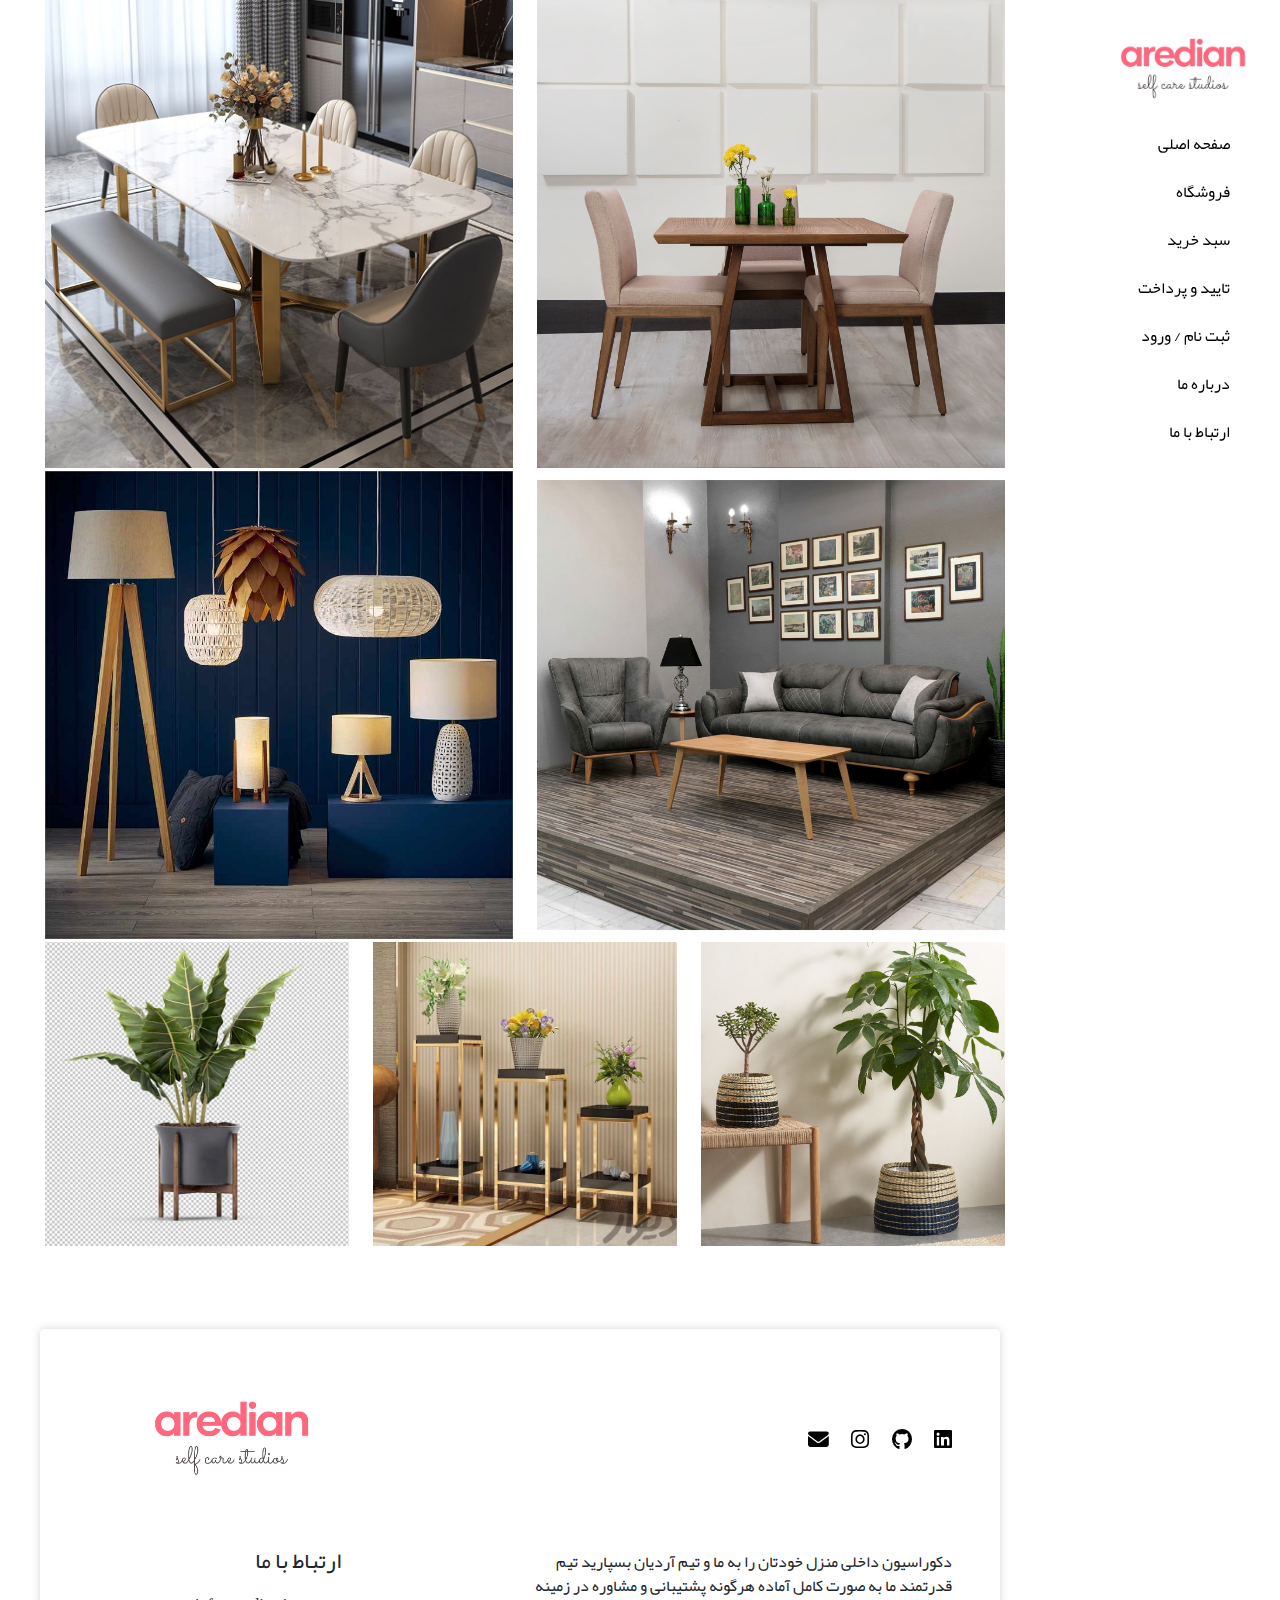
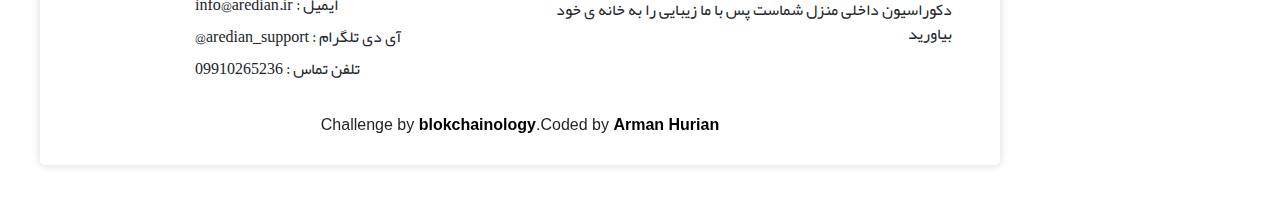
<file: index.html>
<!DOCTYPE html>
<html lang="fa" dir="rtl">
<head>
    <meta charset="UTF-8">
    <meta http-equiv="X-UA-Compatible" content="IE=edge">
    <meta name="viewport" content="width=device-width, initial-scale=1.0">
    <link rel="stylesheet" href="https://cdnjs.cloudflare.com/ajax/libs/font-awesome/6.3.0/css/all.min.css">
    <link rel="stylesheet" href="vendor/Bootstrap/bootstrap.min.css">
    <link rel="stylesheet" href="style css/reset.css">
    <!-- <link href="https://fonts.googleapis.com/css2?family=Epilogue:wght@300;400;500;600;700;800;900&display=swap"
        rel="stylesheet" /> -->
    <link rel="stylesheet" href="style css/style.css">
    <title>Main Page</title>
</head>
<body>

    <div class="big-Container">
        
        <div class="menu-bar">
            <div class="menu-bar__header">
                <img class="myImage" src="image/17+.jpg" alt="" srcset="">
                <div class="menu-response-container">
                    <i class="fas fa-bars menu-icon-response"></i>
                </div>
                <ul class="menu-bar__header-list">
                    <li class="menu-bar__header-item">
                        <a  href="index.html" class="menu-bar__header-item-link">صفحه اصلی</a>
                    </li>
                    <li class="menu-bar__header-item">
                        <a  href="store.html" class="menu-bar__header-item-link">فروشگاه</a>
                    </li>
                    <li class="menu-bar__header-item">
                        <a  href="basketShop.html" class="menu-bar__header-item-link">سبد خرید</a>
                    </li>
                    <li class="menu-bar__header-item">
                        <a  href="pay.html" class="menu-bar__header-item-link ">تایید و پرداخت</a>
                    </li>
                    <li class="menu-bar__header-item">
                        <a  href="login.html" class="menu-bar__header-item-link">ثبت نام / ورود</a>
                    </li>
                    <li class="menu-bar__header-item">
                        <a  href="about.html" class="menu-bar__header-item-link">درباره ما</a>
                    </li>
                    <li class="menu-bar__header-item">
                        <a  href="contact.html" class="menu-bar__header-item-link"> ارتباط با ما</a>
                    </li>
                </ul>
            </div>
        </div>
        <div class="main-page__items-of_product">
            <div class="row">
                <div class="col-6 wooden-dining-table-box">
                    <div class="main-page__items-of_product-box">
                        <p class="main-page__items-of_product-priceText">شروع قیمت از 3/600/000</p>
                        <p class="main-page__items-of_product-box-text">میز ناهارخوری پایه چوبی</p>
                    </div>
                    <img class="main-page__items-of_product-image" src="image/kaveh-1-paye-chobi.jpg" alt="" srcset="">
                </div>
                <div class="col-6 steel-base-dining-table-box">
                    <div class="main-page__items-of_product-box2">
                        <p class="main-page__items-of_product-priceText">شروع قیمت از 5/200/000</p>
                        <p class="main-page__items-of_product-box-text">میز ناهارخوری پایه استیل</p>
                    </div>
                    <img class="main-page__items-of_product-image" src="image/stone-dinning-table-still-1.jpg" alt="" srcset="">
                </div>
            </div>
            <div class="row">
                <div class="col-6 sofa-box">
                    <div class="main-page__items-of_product-box">
                        <p class="main-page__items-of_product-priceText">شروع قیمت از 14/800/000</p>
                        <p class="main-page__items-of_product-box-text">سرویس مبلمان</p>
                    </div>
                    <img class="main-page__items-of_product-image" src="image/سرویس-مبلمان-تختخواب-شو-مدل-دایان-نمای-کامل.jpg" alt="" srcset="">
                </div>
                <div class="col-6 abazhor-box">
                    <div class="main-page__items-of_product-box2">
                        <p class="main-page__items-of_product-priceText">شروع قیمت از 600/000</p>
                        <p class="main-page__items-of_product-box-text">انواع آباژور</p>
                    </div>
                    <img class="main-page__items-of_product-image" src="image/آباژور.jpg" alt="" srcset="">
                </div>
            </div>
            <div class="row">
                <div class="col-4 wicker-pot-box">
                    <div class="main-page__items-of_product-box3">
                        <p class="main-page__items-of_product-priceText">شروع قیمت از 150/000</p>
                        <p class="main-page__items-of_product-box-text"> گلدون حصیری</p>
                    </div>
                    <img class="main-page__items-of_product-image" src="image/گلدون حصیری.jpg" alt="" srcset="">
                </div>
                <div class="col-4 metal-pot-box">
                    <div class="main-page__items-of_product-box1">
                        <p class="main-page__items-of_product-priceText">شروع قیمت از 350/000</p>
                        <p class="main-page__items-of_product-box-text">گلدون پایه فلزی </p>
                    </div>
                    <img class="main-page__items-of_product-image" src="image/گلدان پایه فلزی.webp" alt="" srcset="">
                </div>
                <div class="col-4 wooden-pot-box">
                    <div class="main-page__items-of_product-box3">
                        <p class="main-page__items-of_product-priceText">شروع قیمت از 200/000</p>
                        <p class="main-page__items-of_product-box-text">گلدون پایه چوبی </p>
                    </div>
                    <img class="main-page__items-of_product-image" src="image/گلدان پایه چوبی.jpeg" alt="" srcset="">
                </div>
            </div>
            
        </div>
    </div>

    <footer class="myfooter-page">
        <div class="myfooter-container">
            <div class="myfooter-container-first-line">
                <div class="myfooter-container-first-line-left">
                    <ul class="myfooter-container-first-line-list">
                        <li class="myfooter-container-first-line-item">
                            <a href="https://linkedin.com/Armanhurian"  class="myfooter-container-first-line-item-link">
                                <i class="fab fa-linkedin myfooter-container-first-line-item-icon"></i>
                            </a>
                        </li>
                        <li class="myfooter-container-first-line-item">
                            <a href="https://github.com/Armanhurian" class="myfooter-container-first-line-item-link">
                                <i class="fab fa-github myfooter-container-first-line-item-icon"></i>
                            </a>
                        </li>
                        <li class="myfooter-container-first-line-item">
                            <a href="https://instagram.com/Armanhurian" class="myfooter-container-first-line-item-link">
                                <i class="fab fa-instagram myfooter-container-first-line-item-icon"></i>
                            </a>
                        </li>
                        <li class="myfooter-container-first-line-item">
                            <a href="https://hurianarmann@gmail.com" class="myfooter-container-first-line-item-link">
                                <i class="fas fa-envelope myfooter-container-first-line-item-icon"></i>
                            </a>
                        </li>
                    </ul>
                </div>
                <div class="myfooter-container-first-line-right">
                    <img class="myImage2" src="image/17.png" alt="" srcset="">
                </div>
            </div>
            <div class="myfooter-container-description row">
               <span class="myfooter-container-text col-6">
                  دکوراسیون داخلی منزل خودتان را به ما و تیم آردیان بسپارید 
                  تیم قدرتمند ما به صورت کامل آماده هرگونه پشتیبانی و مشاوره در زمینه 
                  دکوراسیون داخلی منزل شماست 
                  پس با ما زیبایی را به خانه ی خود بیاورید   
               </span>
               <span class="myfooter-container-text-contact col-6">
                 <h1 class="myfooter-container-text-contact-title">ارتباط با ما</h1>
                 <ul class="myfooter-container-text-contact-title-list">
                    <li class="myfooter-container-text-contact-title-item">ایمیل : info@aredian.ir</li>
                    <li class="myfooter-container-text-contact-title-item">آی دی تلگرام : aredian_support@</li>
                    <li class="myfooter-container-text-contact-title-item">تلفن تماس : 09910265236</li>
                 </ul>
               </span>
            </div>
            <div class="myTitleContainer d-flex justify-content-center">
                <p class="myTitleP">Challenge by <a href="https://blokchainology.com/"><strong>blokchainology</strong></a>.Coded by <a href="https://blokchainology.com/team/"><strong>Arman Hurian</strong></a></p>
            </div>
        </div>
    </footer>



    <script src="index.js"></script>
</body>
</html>
</file>
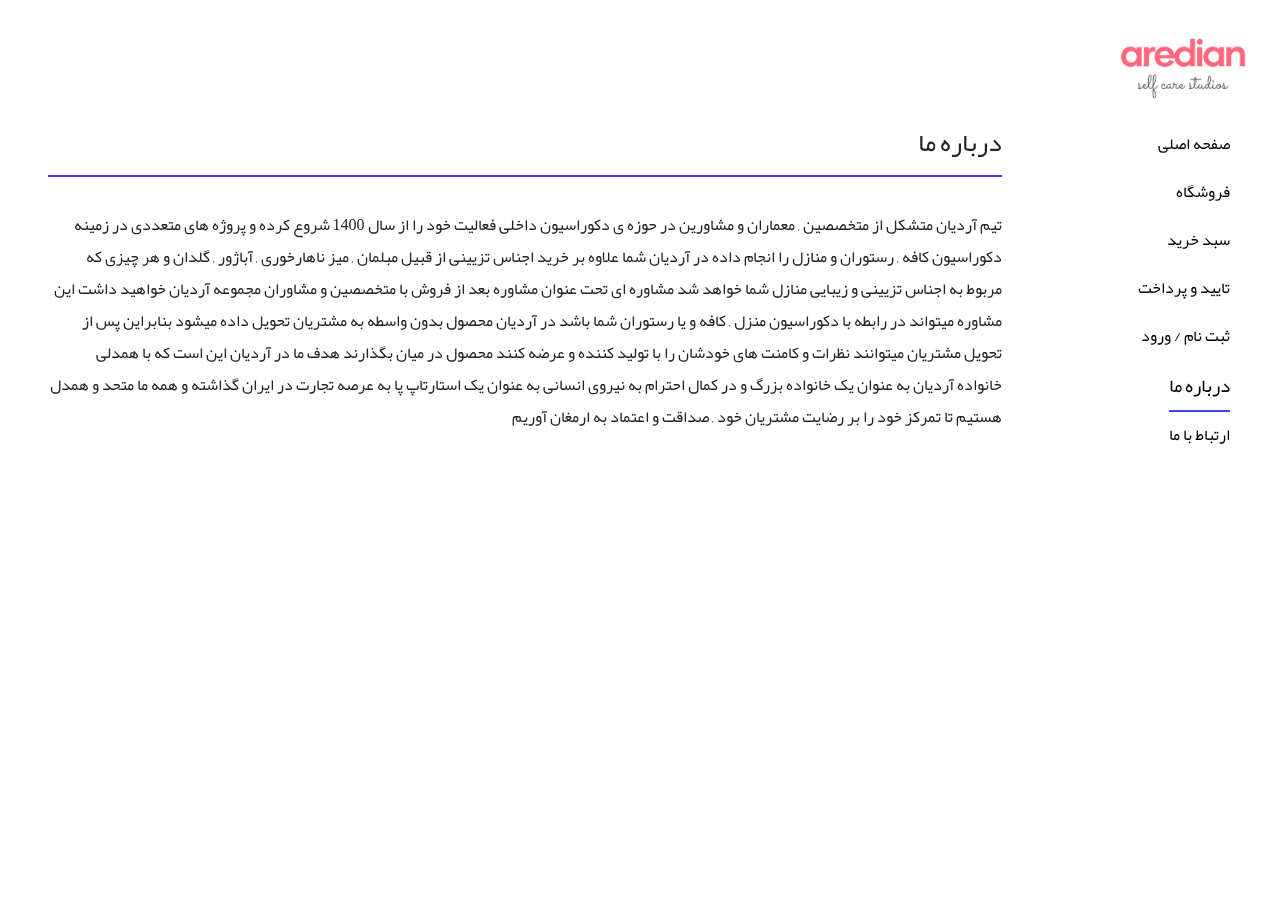
<file: about.html>
<!DOCTYPE html>
<html lang="fa" dir="rtl">
<head>
    <meta charset="UTF-8">
    <meta http-equiv="X-UA-Compatible" content="IE=edge">
    <meta name="viewport" content="width=device-width, initial-scale=1.0">
    <link rel="stylesheet" href="https://cdnjs.cloudflare.com/ajax/libs/font-awesome/6.3.0/css/all.min.css">
    <link rel="stylesheet" href="vendor/Bootstrap/bootstrap.min.css">
    <link rel="stylesheet" href="style css/reset.css">
    <!-- <link href="https://fonts.googleapis.com/css2?family=Epilogue:wght@300;400;500;600;700;800;900&display=swap"
        rel="stylesheet" /> -->
    <link rel="stylesheet" href="style css/about.css">
    <title>About-Me</title>
</head>
<body>

    <div class="big-Container">

        <div class="menu-bar">
            <div class="menu-bar__header">
                <img class="myImage" src="image/17+.jpg" alt="" srcset="">
                <div class="menu-response-container">
                    <i class="fas fa-bars menu-icon-response"></i>
                </div>
                <ul class="menu-bar__header-list">
                    <li class="menu-bar__header-item">
                        <a id="1" href="index.html" class="menu-bar__header-item-link">صفحه اصلی</a>
                    </li>
                    <li class="menu-bar__header-item">
                        <a id="2" href="store.html" class="menu-bar__header-item-link">فروشگاه</a>
                    </li>
                    <li class="menu-bar__header-item">
                        <a id="3" href="basketShop.html" class="menu-bar__header-item-link">سبد خرید</a>
                    </li>
                    <li class="menu-bar__header-item">
                        <a id="4" href="pay.html" class="menu-bar__header-item-link">تایید و پرداخت</a>
                    </li>
                    <li class="menu-bar__header-item">
                        <a id="5" href="login.html" class="menu-bar__header-item-link">ثبت نام / ورود</a>
                    </li>
                    <li class="menu-bar__header-item">
                        <a id="6" href="about.html" class="menu-bar__header-item-link">درباره ما</a>
                    </li>
                    <li class="menu-bar__header-item">
                        <a id="7" href="contact.html" class="menu-bar__header-item-link"> ارتباط با ما</a>
                    </li>
                </ul>
            </div>
        </div>

        <div class="abot-me-container">
            <div class="about-me-box">
                <h1 class="about-me-box-title">درباره ما</h1>
                <p class="about-me-box-subtitle">
                    تیم آردیان متشکل از متخصصین , معماران و مشاورین در حوزه ی دکوراسیون داخلی فعالیت خود را از سال 1400 شروع کرده و پروژه های متعددی در زمینه دکوراسیون کافه , رستوران و منازل 
                    را انجام داده 
                    در آردیان شما علاوه بر خرید اجناس تزیینی از قبیل مبلمان , میز ناهارخوری , آباژور , گلدان و هر چیزی که مربوط به  اجناس تزیینی و زیبایی منازل شما خواهد شد مشاوره ای تحت عنوان مشاوره بعد از فروش با متخصصین و مشاوران مجموعه آردیان خواهید داشت
                    این مشاوره میتواند در رابطه با دکوراسیون منزل , کافه و یا رستوران شما باشد 
                    در آردیان محصول بدون واسطه به مشتریان تحویل داده میشود بنابراین پس از تحویل مشتریان میتوانند نظرات و کامنت های خودشان را با تولید کننده و عرضه کنند محصول در میان بگذارند
                    هدف ما در آردیان این است که با همدلی خانواده آردیان به عنوان یک خانواده بزرگ و در کمال احترام به نیروی انسانی به عنوان یک استارتاپ پا به عرصه تجارت در ایران گذاشته و همه ما متحد و همدل هستیم تا تمرکز خود را بر رضایت مشتریان خود , صداقت و اعتماد به ارمغان آوریم
                    
                </p>
            </div>
        </div>
    </div>
    <!-- <script type="module" src="spa.js"></script> -->
    <script src="about.js"></script>
</body>
</html>
</file>
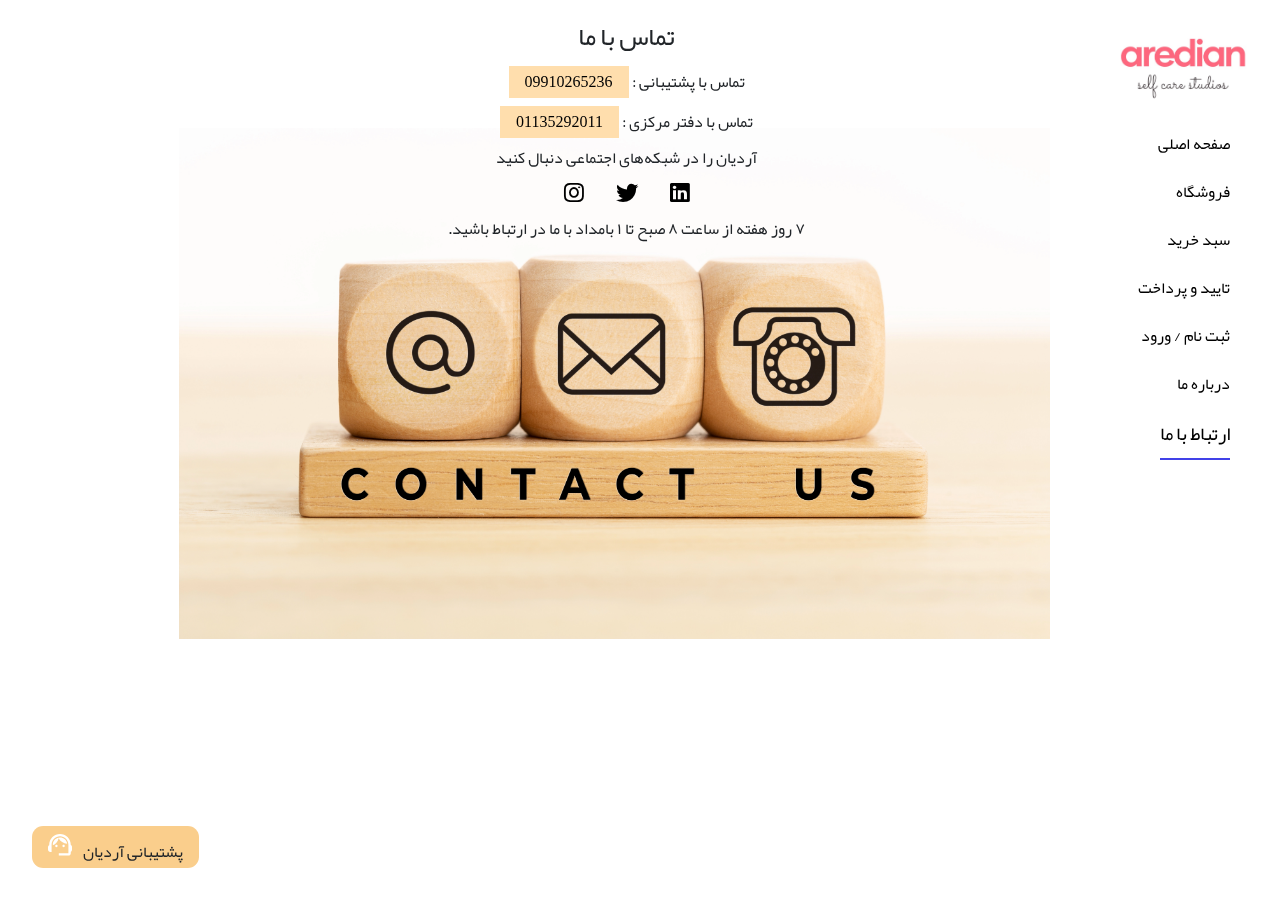
<file: contact.html>
<!DOCTYPE html>
<html lang="fa" dir="rtl">
<head>
    <meta charset="UTF-8">
    <meta http-equiv="X-UA-Compatible" content="IE=edge">
    <meta name="viewport" content="width=device-width, initial-scale=1.0">
    <link rel="stylesheet" href="https://cdnjs.cloudflare.com/ajax/libs/font-awesome/6.3.0/css/all.min.css">
    <link rel="stylesheet" href="vendor/Bootstrap/bootstrap.min.css">
    <link rel="stylesheet" href="style css/reset.css">
    <link href="https://unpkg.com/aos@2.3.1/dist/aos.css" rel="stylesheet">
    <!-- <link href="https://fonts.googleapis.com/css2?family=Epilogue:wght@300;400;500;600;700;800;900&display=swap"
        rel="stylesheet" /> -->
    <link rel="stylesheet" href="style css/contact.css">
    <title>Contact-Us</title>
</head>
<body>
  <div class="big-Container">
    <div class="menu-bar">
      <div class="menu-bar__header">
          <img class="myImage" src="image/17+.jpg" alt="" srcset="">
          <div class="menu-response-container">
            <i class="fas fa-bars menu-icon-response"></i>
          </div>
          <ul class="menu-bar__header-list">
              <li class="menu-bar__header-item">
                  <a id="1" href="index.html" class="menu-bar__header-item-link">صفحه اصلی</a>
              </li>
              <li class="menu-bar__header-item">
                  <a id="2" href="store.html" class="menu-bar__header-item-link">فروشگاه</a>
              </li>
              <li class="menu-bar__header-item">
                  <a id="3" href="basketShop.html" class="menu-bar__header-item-link">سبد خرید</a>
              </li>
              <li class="menu-bar__header-item">
                  <a id="4" href="pay.html" class="menu-bar__header-item-link">تایید و پرداخت</a>
              </li>
              <li class="menu-bar__header-item">
                  <a id="5" href="login.html" class="menu-bar__header-item-link">ثبت نام / ورود</a>
              </li>
              <li class="menu-bar__header-item">
                  <a id="6" href="about.html" class="menu-bar__header-item-link">درباره ما</a>
              </li>
              <li class="menu-bar__header-item">
                  <a id="7" href="contact.html" class="menu-bar__header-item-link"> ارتباط با ما</a>
              </li>
          </ul>
      </div>
  </div>
    <div class="contact-us-container">
        <div class="contact-us-container-phones-box">
           <h1 class="contact-us-container-phones-title">تماس با ما</h1>
           <div class="contact-us-container-phones-subtitle-box1">
             <span>تماس با پشتیبانی : </span>
             <a href="tel:+989910265236">  09910265236</a>
           </div>
           <div class="contact-us-container-phones-subtitle-box2">
             <span>تماس با دفتر مرکزی : </span>
             <a href="tel:+981135292011">01135292011</a>
           </div>
        </div>
        <div class="contact-us-box">
            
           <p class="contact-us-box-paragraph">آردیان را در شبکه‌های اجتماعی دنبال کنید</p>
           <div class="contact-us-box-icons-box">
             
             <a href="https://linkedin.com/Armanhurian">
               <i class="contact-us-box-icons fab fa-linkedin"></i>
             </a>
             <a href="https://twitter.com/Armanhurian">
               <i class="contact-us-box-icons fab fa-twitter"></i>
             </a>
             <a href="https://instagram.com/Armanhurian">
               <i class="contact-us-box-icons fab fa-instagram"></i>
             </a>
           </div>
           <p class="contact-us-box-description">۷ روز هفته از ساعت ۸ صبح تا ۱ بامداد با ما در ارتباط باشید.</p>
        </div>

    </div>
    <img class="contact-us-image"  src="image/contact-us-concept-free-photo.webp" alt="" srcset="">
    <div class="admin-site-box">
      <span class="admin-site-text">پشتیبانی آردیان</span>
      <span class="admin-site-icon-box">
        <svg style="background-color: #face8c;" xmlns="http://www.w3.org/2000/svg" width="24" height="24" viewBox="0 0 20 20" aria-labelledby="support"><path d="M19 9.22C19 3.73 14.74 0 10 0C5.31 0 1 3.65 1 9.28C0.4 9.62 0 10.26 0 11V13C0 14.1 0.9 15 2 15H3V8.9C3 5.03 6.13 1.9 10 1.9C13.87 1.9 17 5.03 17 8.9V16H9V18H17C18.1 18 19 17.1 19 16V14.78C19.59 14.47 20 13.86 20 13.14V10.84C20 10.14 19.59 9.53 19 9.22Z" fill="white"></path><path d="M7 11C7.55228 11 8 10.5523 8 10C8 9.44772 7.55228 9 7 9C6.44772 9 6 9.44772 6 10C6 10.5523 6.44772 11 7 11Z" fill="white"></path><path d="M13 11C13.5523 11 14 10.5523 14 10C14 9.44772 13.5523 9 13 9C12.4477 9 12 9.44772 12 10C12 10.5523 12.4477 11 13 11Z" fill="white"></path><path d="M16.0005 8.03C15.5205 5.18 13.0405 3 10.0505 3C7.02046 3 3.76046 5.51 4.02046 9.45C6.49046 8.44 8.35046 6.24 8.88046 3.56C10.1905 6.19 12.8805 8 16.0005 8.03Z" fill="#ffffff"></path></svg>
      </span>
    </div>
  </div>
  <div class="modal-chat-box">
    <div class="modal-chat-header row">
      <span class="col-6">پشتیبانی آردیان</span>
      <span class="col-4 adminNames"></span>
      <span class="col-2 border-style-for-close"></span>
    </div>
    <div class="chat-box-container">

      <div data-aos="fade-up" class="chat-computer">
        سلام وقت بخیر، به پشتیبانی آردیان خوش آمدید
      </div>
      <!-- <div class="chat-user">
        
      </div> -->
      

    </div>
    <div class="user-option-for-comment-box">
      <button class="user-comment-submit">
        <svg color="inherit" viewBox="0 0 32 32" aria-hidden="true" class="e5ibypu0 lc-y3dxrp"><path class="lc-path" d="M6.4,5.6l21,9.5c0.5,0.2,0.7,0.8,0.5,1.3c-0.1,0.2-0.3,0.4-0.5,0.5l-21,9.5	c-0.5,0.2-1.1,0-1.3-0.5c-0.1-0.3-0.1-0.6,0-0.8L8.6,18L20.5,16L8.6,14.1L5.1,6.9c-0.2-0.5,0-1.1,0.5-1.3C5.8,5.5,6.1,5.5,6.4,5.6z"></path></svg>
      </button>
      <input type="text" class="user-comment-input" placeholder="پیام خود را بنویسید">
    </div>
  </div>

  <script src="https://unpkg.com/aos@2.3.1/dist/aos.js"></script>
  <script>
    AOS.init();
  </script>
  <!-- <script type="module" src="spa.js"></script> -->
  <script src="contact.js"></script>
</body>
</html>
</file>
<file: style css/style.css>
html,body{
  width: 100%;
  height: 100%;
  box-sizing: border-box;
  padding: 0;
  margin: 0;
}

a{
  text-decoration: none;
  color: black;
}

.myImage{
  width: 8rem;
  margin: 2rem;
}

@font-face {
  font-family: yekan;
  src: url(../vendor/fonts/YekanV3.0/Yekan.woff);
  font-weight: bold;
}
.menu-bar{
  height: 45rem;
  width: 18%;
  position: relative;
}
.menu-bar__header{
  width: 100%;
  height: 100%;
  position: fixed;
}
.menu-bar__header-list{
  padding-right: 3.1rem;
  font-family: yekan;
}
.menu-bar__header-item{
  margin-bottom: 2rem;
}

.menu-active-style{
  transition: all 250ms ease-in-out;
  padding-bottom: 0.3rem;
  border-bottom:  2.5px solid rgba(14, 14, 226, 0.788);
  font-size: 1.2rem;
}
.main-page__items-of_product-image{
  width: 100%;
}
.main-page__items-of_product{
  width: 75%;
  margin: 0 auto;
}
.main-page__items-of_product-box{
  position: absolute;
  font-family: yekan;
  padding: 1.5rem;
  margin-top: 0.5rem;
  opacity: 0;
  width: 36.5%;
  height: 51.5%;
  color: black;
}
.main-page__items-of_product-box2{
  position: absolute;
  font-family: yekan;
  padding: 1.5rem;
  margin-top: 0.5rem;
  opacity: 0;
  width: 36.5%;
  height: 51.5%;
  color: white;
}
.main-page__items-of_product-box1{
  position: absolute;
  color: black;
  font-family: yekan;
  padding: 1.5rem;
  margin-top: 0.5rem;
  opacity: 0;
  width: 23.5%;
  height: 33.5%;
}
.main-page__items-of_product-box3{
  position: absolute;
  color: rgb(0, 0, 0);
  font-family: yekan;
  padding: 1.5rem;
  margin-top: 0.5rem;
  opacity: 0;
  width: 23.5%;
  height: 33.5%;
}
.main-page__items-of_product-priceText{
  margin-bottom: 1rem;
  font-size: 0.94rem;
}
.main-page__items-of_product-box-text{
  font-size: 1.3rem;
}
.wooden-dining-table-box:hover{
  cursor: pointer;
}
.wooden-dining-table-box:hover .main-page__items-of_product-image{
  filter: blur(2px);
}

.wooden-dining-table-box:hover .main-page__items-of_product-box{
  animation: Bottom 400ms ease-out;
  opacity: 1;
  z-index: 100;
}
.steel-base-dining-table-box:hover{
  cursor: pointer;
}
.steel-base-dining-table-box:hover .main-page__items-of_product-image{
  filter: blur(2px);
}

.steel-base-dining-table-box:hover .main-page__items-of_product-box2{
  animation: Bottom 400ms ease-out;
  opacity: 1;
  z-index: 100;
}
.sofa-box:hover{
  cursor: pointer;
}
.sofa-box:hover .main-page__items-of_product-image{
  filter: blur(3px);
}

.sofa-box:hover .main-page__items-of_product-box{
  animation: Bottom 400ms ease-out;
  opacity: 1;
  z-index: 100;
}
.abazhor-box:hover{
  cursor: pointer;
}
.abazhor-box:hover .main-page__items-of_product-image{
  filter: blur(2px);
}

.abazhor-box:hover .main-page__items-of_product-box2{
  animation: Bottom 400ms ease-out;
  opacity: 1;
  z-index: 100;
}
.wicker-pot-box:hover{
  cursor: pointer;
}
.wicker-pot-box:hover .main-page__items-of_product-image{
  filter: blur(7px);
}

.wicker-pot-box:hover .main-page__items-of_product-box3{
  animation: Bottom 400ms ease-out;
  opacity: 1;
  z-index: 100;
}
.metal-pot-box:hover{
  cursor: pointer;
}
.metal-pot-box:hover .main-page__items-of_product-image{
  filter: blur(2px);
}

.metal-pot-box:hover .main-page__items-of_product-box1{
  animation: Bottom 400ms ease-out;
  opacity: 1;
  z-index: 100;
}
.wooden-pot-box:hover{
  cursor: pointer;
}
.wooden-pot-box:hover .main-page__items-of_product-image{
  filter: blur(7px);
}

.wooden-pot-box:hover .main-page__items-of_product-box3{
  animation: Bottom 400ms ease-out;
  opacity: 1;
  z-index: 100;
}



@keyframes Bottom {
  0%{
    opacity: 0;
    transform: translateY(-100px);
  }
  100%{
    opacity: 1;
    transform: translateY(0);
  }
}

/* start footer */
.myfooter-page{
  margin-top: 5rem;
  width: 75%;
  float: left;
  margin-left: 2.5rem;
}
.myfooter-container-text-contact-title{
  font-size: 1.4rem;
}
.myTitleContainer{
  font-family: Epilogue,sans-serif;
  margin-top: 2.5rem;
}
.myTitleP{
  
  z-index: 103;
}
.myTitleP a{
  font-weight: bold;
}
.myfooter-container-first-line{
  display: flex;
  justify-content: space-between;
  align-items: center;
}
.myfooter-container{
  box-shadow: 0 0 10px #d3d6d9;
  padding-left:3rem;
  padding-right:3rem;
  padding-bottom: 2rem;
  margin-bottom: 2rem;
  border-radius: 0.3rem;
  font-family: 'yekan';
}
.myfooter-container-first-line-left{
  z-index: 103;
}
.myfooter-container-first-line-list{
  display: flex;
}
.myfooter-container-first-line-item{
  margin-left: 1.4rem;
  font-size: 1.3rem;
}
.myfooter-container-text {
  line-height: 1.5rem;
}
.myfooter-container-text-contact{
  display: flex;
  flex-direction: column;
  align-items: center;
  gap: 1.5rem;
}
.myfooter-container-text-contact-title-list{
  display: flex;
  flex-direction: column;
  align-items: end;
  gap: 1rem;
}
.myImage2{
  width: 18rem;
}
.big-Container{
  display: flex;
  width: 100%;
}
.menu-icon-response{
  display: none;
}

/* responsive style website */

@media screen and (max-width : 775px){

  .big-Container{
    display: block ;
    margin-top: 9rem;
  }
  .menu-bar{
    width: 100%;
    position: relative;
    height: 7rem;
    background-color: white;
    position: fixed;
    top: 0;
    box-shadow: 0 0 10px #adb5bd;
    z-index: 10000;
  }

  .menu-bar__header {
    position: fixed;
    display: flex;
    justify-content: space-between;
}
.myImage {
  width: 7rem;
    margin: 2rem;
    height: 4rem;
}
.menu-icon-response{
  display: flex;
  font-size: 2.2rem;
  margin: 1.5rem;
  padding: 1rem;
  cursor: pointer;
}

.menu-bar__header-list {
  padding-right: 3.1rem;
  font-family: yekan;
  display: none;
}

.menu-icon-response:active{
  background-color: rgba(76, 99, 217, 0.484);
  border-radius: 0.4rem;
  color: white;
}
.menu-icon-response:active .menu-bar__header-list{
  display: block;
  position: absolute;
}
.activeResponsiveMenu{
  display: block;
  position: absolute;
  left: 0;
  top: 6rem;
  padding: 2rem;
  background-color: white;
  box-shadow: 0 0 10px #625757;
  border-radius: 0.5rem;
}
/* footer */
.myfooter-page {
  margin-top: 5rem;
  width: 100%;
  margin-left: 0;
}
.myfooter-container-first-line-left {
  z-index: 100000;
}
.myImage2 {
  width: 12rem;
}

.sofa-box{
  width: 100%;
}

.abazhor-box{
  width: 100%;
  
}
.wicker-pot-box{
  width: 100%;

}
.steel-base-dining-table-box{
  width: 100%;
}
.wooden-dining-table-box{
  width: 100%;
}
.metal-pot-box{
  width: 100%;
}
.wooden-pot-box{
  width: 100%;
}
.myfooter-container-text{
  width: 100%;
}
.myfooter-container-text-contact{
  width: 100%;
}
.myTitleP {
  z-index: 100000;
}

}
@media screen and (max-width : 510px){
  .myTitleP {
    z-index: 100000;
    font-size: 0.8rem;
  }
  .myfooter-container-text {
    width: 100%;
    font-size: 0.9rem;
    margin-bottom: 1rem;
  }
}
@media screen and (max-width : 430px){
  .myTitleP {
    z-index: 100000;
    font-size: 0.7rem;
  }
  .myfooter-container-text-contact-title {
    font-size: 1.2rem;
}
.myfooter-container-text-contact-title-item{
  font-size: 0.9rem;
}
.myfooter-container-first-line-item-icon{
  font-size: 1rem;
}
.myImage2 {
  width: 10rem;
}
}
</file>
<file: style css/about.css>
html,body{
    width: 100%;
    height: 100%;
    box-sizing: border-box;
    padding: 0;
    margin: 0;
  }
  
  a{
    text-decoration: none;
    color: black;
  }
  
  .myImage{
    width: 8rem;
    margin: 2rem;
  }
  
  @font-face {
    font-family: yekan;
    src: url(../vendor/fonts/YekanV3.0/Yekan.woff);
    font-weight: bold;
  }

  /* start menu  */

  .menu-bar{
    height: 35rem;
    width: 18%;
    position: relative;
  }
  .menu-bar__header{
    width: 100%;
    height: 100%;
    position: fixed;
  }
  .menu-bar__header-list{
    padding-right: 3.1rem;
    font-family: yekan;
  }
  .menu-bar__header-item{
    margin-bottom: 2rem;
  }
  
  .menu-active-style{
    transition: all 250ms ease-in-out;
    padding-bottom: 0.3rem;
    border-bottom:  2.5px solid rgba(14, 14, 226, 0.788);
    font-size: 1.2rem;
}
.abot-me-container{
    display: flex;
    justify-content: center;
    width: 82%;
    line-height: 2rem;
    padding: 3rem;
    font-family: 'yekan';
    align-items: center;
    z-index: 99;
}
.about-me-box-title{
    margin-bottom: 2rem;
    font-size: 1.6rem;
    border-bottom: 2px solid rgba(14, 14, 226, 0.788);
    padding-bottom: 1rem;
}

.menu-icon-response{
  display: none;
}
.big-Container{
  display: flex;
  width: 100%;
}
/* responsive style website */

@media screen and (max-width : 775px){

  .big-Container{
    display: block ;
    /* margin-top: 9rem; */
  }
  .menu-bar{
    width: 100%;
    position: relative;
    height: 7rem;
    background-color: white;
    position: sticky;
    top: 0;
    box-shadow: 0 0 10px #adb5bd;
    z-index: 2;
  }

  .menu-bar__header {
    position: sticky;
    display: flex;
    justify-content: space-between;
    z-index: 2;

}
.myImage {
  width: 7rem;
    margin: 2rem;
    height: 4rem;
}
.menu-icon-response{
  display: flex;
  font-size: 2.2rem;
  margin: 1.5rem;
  padding: 1rem;
  cursor: pointer;
}

.menu-bar__header-list {
  padding-right: 3.1rem;
  font-family: yekan;
  display: none;
}

.menu-icon-response:active{
  background-color: rgba(76, 99, 217, 0.484);
  border-radius: 0.4rem;
  color: white;
}
.menu-icon-response:active .menu-bar__header-list{
  display: block;
  position: absolute;
}
.activeResponsiveMenu{
  display: block;
  position: absolute;
  left: 0;
  top: 6rem;
  padding: 2rem;
  background-color: white;
  box-shadow: 0 0 10px #625757;
  border-radius: 0.5rem;
}
.abot-me-container {
  display: flex;
  justify-content: center;
  width: 100%;
  line-height: 2rem;
  padding: 3rem;
  font-family: 'yekan';
  align-items: center;
  z-index: 99;
}
}
</file>
<file: style css/contact.css>
html,body{
    width: 100%;
    height: 100%;
    box-sizing: border-box;
    padding: 0;
    margin: 0;
  }
  
  a{
    text-decoration: none;
    color: black;
  }
  
  .myImage{
    width: 8rem;
    margin: 2rem;
  }
  
  @font-face {
    font-family: yekan;
    src: url(../vendor/fonts/YekanV3.0/Yekan.woff);
    font-weight: bold;
  }

  /* start menu  */

  .menu-bar{
    height: 35rem;
    width: 18%;
    position: relative;
  }
  .menu-bar__header{
    width: 100%;
    height: 100%;
    position: fixed;
  }
  .menu-bar__header-list{
    padding-right: 3.1rem;
    font-family: yekan;
  }
  .menu-bar__header-item{
    margin-bottom: 2rem;
  }
  
  .menu-active-style{
    transition: all 250ms ease-in-out;
    padding-bottom: 0.3rem;
    border-bottom:  2.5px solid rgba(14, 14, 226, 0.788);
    font-size: 1.2rem;
}

.contact-us-container{
    z-index: 103;
    position: absolute;
    /* display: flex; */
    /* justify-content: center; */
    left: 35%;
    display: flex;
    flex-direction: column;
    justify-content: center;
    font-family: 'yekan';
    text-align: center;
}
.contact-us-box-paragraph, .contact-us-box-icons-box{
  margin-bottom: 1rem;
}
.contact-us-box-icons-box{
  margin-bottom: 1rem;
    display: flex;
    justify-content: center;
    gap: 2rem;
}
.contact-us-box-icons{
  font-size: 1.4rem;
}
.contact-us-container-phones-title{
  font-size: 1.6rem;
  margin: 1.5rem 0;
}
.contact-us-container-phones-subtitle-box1{
  margin-bottom: 1.5rem;
}
.contact-us-container-phones-box{
  margin-bottom: 1.3rem;
}
.contact-us-container-phones-box a{
  background-color: navajowhite;
  padding: 0 1rem;
}
.admin-site-box{
  position: fixed;
    left: 2rem;
    bottom: 2rem;
    font-family: 'yekan';
    background-color: #face8c;
    padding: 0.5rem 1rem;
    cursor: pointer;
    border-radius: 0.7rem;
}
.admin-site-text{
  margin-left: 0.5rem;
}
.contact-us-image{
  width: 68%;
  margin-top: 8rem;
}
.modal-chat-box{
  position: fixed;
  left: 2rem;
  bottom: -2rem;
  font-family: 'yekan';
  z-index: 105;
  height: 30rem;
  opacity: 0;
  visibility: hidden;
  box-shadow: 0 0 10px #adb5bd;
  border-radius: 0.4rem;
}
.chat-computer{
  transition: all 200ms ease-in;
}
.modal-chat-header {
  display: flex;
  justify-content: center;
  align-items: center;
  width: 20rem;
  padding: 1.5rem;
  background-color: #face8c;
  border-top-left-radius: 0.5rem;
  border-top-right-radius: 0.5rem;
  margin-right: 0;
}
.border-style-for-close{
  padding: 0.4rem;
  border-bottom: 3px solid #212529;
  cursor: pointer;
  width: 1.4rem;
  border-radius: 0.1rem;
}
.chat-box-container{
  height: 84%;
  background-color: white;
  padding: 1rem;
  width: 20rem;
  overflow-y: auto;
  border-radius: 0.5rem;
}
.chat-computer{
  padding: 1rem;
  box-shadow: 0 0 5px #adb5bd;
  border-radius: 0.5rem;
  line-height: 1.5rem;
  margin-bottom: 1.5rem;
}
.chat-user{
  padding: 1rem;
  box-shadow: 0 0 5px #adb5bd;
  background-color: #face8c;
  border-radius: 0.5rem;
  line-height: 1.5rem;
  margin-bottom: 1.5rem;
  
}
.lc-y3dxrp{
  width: 2rem;
  height: 2rem;
  font-size: 2rem;
}
.lc-path{
  fill: rgb(107, 103, 103);
}
.user-comment-submit{
  border-radius: 0.5rem;
  border: none;
  background-color: white;
}

.user-option-for-comment-box{
  position: absolute;
  bottom: 0;
  box-shadow: 0 0 10px #adb5bd;
  border-bottom-left-radius: 0.5rem;
  border-bottom-right-radius: 0.5rem;
  background-color: white;
}
.user-comment-input{
  width: 17rem;
  outline: none;
  border: none;
}
.menu-icon-response{
  display: none;
}
.big-Container{
  display: flex;
  width: 100%;
}
/* responsive style website */

@media screen and (max-width : 775px){

  .big-Container{
    display: block ;
    /* margin-top: 9rem; */
  }
  .menu-bar{
    width: 100%;
    position: relative;
    height: 7rem;
    background-color: white;
    position: sticky;
    top: 0;
    box-shadow: 0 0 10px #adb5bd;
    z-index: 2;
  }

  .menu-bar__header {
    position: sticky;
    display: flex;
    justify-content: space-between;
    z-index: 2;

}
.myImage {
  width: 7rem;
    margin: 2rem;
    height: 4rem;
}
.menu-icon-response{
  display: flex;
  font-size: 2.2rem;
  margin: 1.5rem;
  padding: 1rem;
  cursor: pointer;
}

.menu-bar__header-list {
  padding-right: 3.1rem;
  font-family: yekan;
  display: none;
}

.menu-icon-response:active{
  background-color: rgba(76, 99, 217, 0.484);
  border-radius: 0.4rem;
  color: white;
}
.menu-icon-response:active .menu-bar__header-list{
  display: block;
  position: absolute;
}
.activeResponsiveMenu{
  display: block;
  position: absolute;
  left: 0;
  top: 6rem;
  padding: 2rem;
  background-color: white;
  box-shadow: 0 0 10px #625757;
  border-radius: 0.5rem;
}
.contact-us-image {
  width: 100%;
  margin-top: 2rem;
}
.contact-us-container-phones-title {
  font-size: 1.3rem;
  margin: 1.5rem 0;
}
.contact-us-container {
  z-index: 2;
  display: flex;
  position: inherit;
  flex-direction: column;
  justify-content: center;
  font-family: 'yekan';
  text-align: center;
}
.contact-us-container {
  
  font-size: 0.9rem;
}
.modal-chat-box {
  position: fixed;
  left: 2rem;
  bottom: -2rem;
  font-family: 'yekan';
  z-index: 1;
  height: 23rem;
  opacity: 0;
  visibility: hidden;
  box-shadow: 0 0 10px #adb5bd;
  border-radius: 0.4rem;
}
}
@media screen and (max-width : 360px){
  .contact-us-container {
    font-size: 0.9rem;
    line-height: 1.5rem;
}
}
</file>
